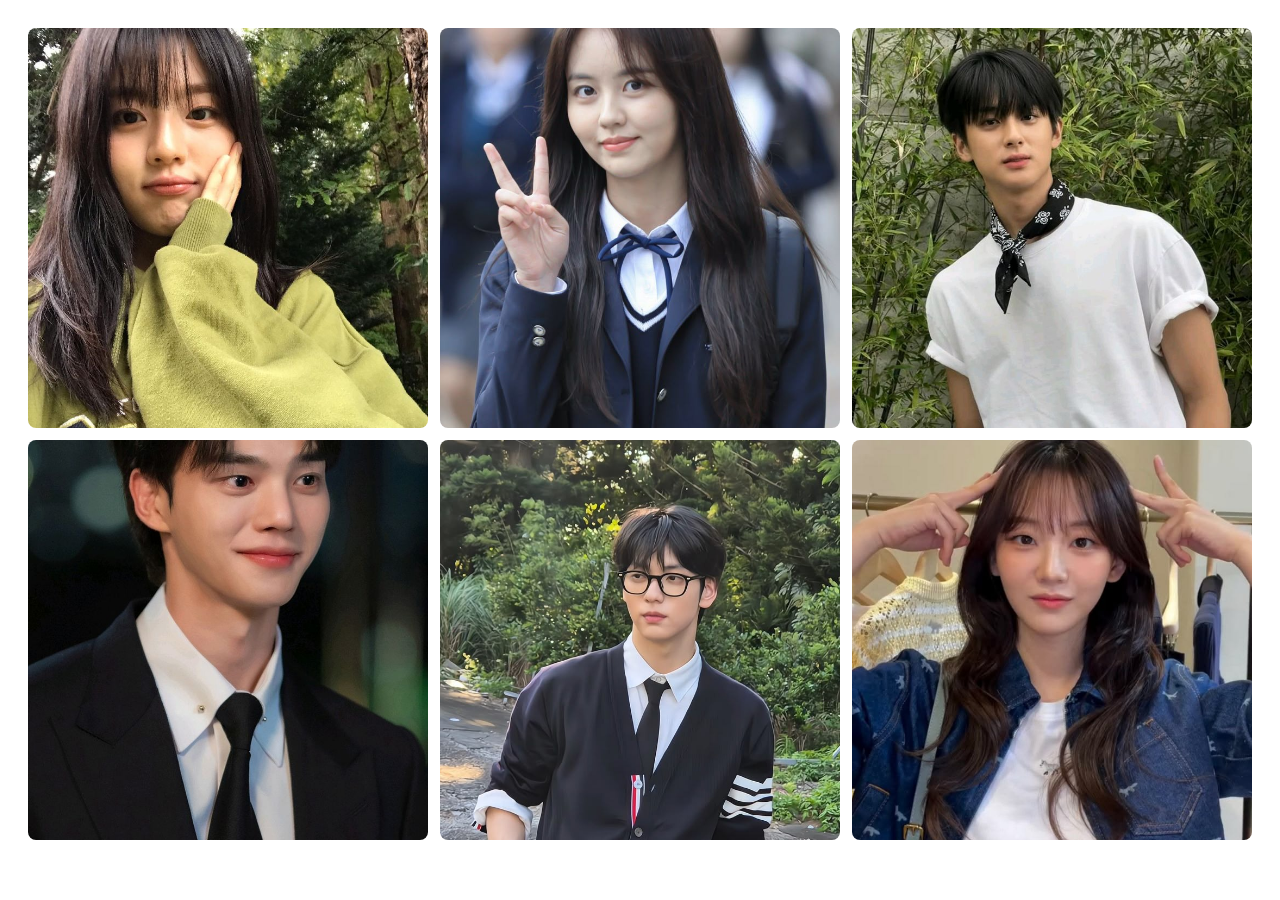
<file: tugas pemrograman web pertemuan 5/index.html>
<!DOCTYPE html>
<html lang="id">
<head>
    <meta charset="UTF-8">
    <meta name="viewport" content="width=device-width, initial-scale=1.0">
    <title>Tugas Pertemuan 5 - Galeri & Navigasi</title>
    <link rel="stylesheet" href="style.css">
</head>
<body>
    
    <div class="galeri">
        <img src="semua gambar/foto1.jpeg" alt="Gambar 1">
        <img src="semua gambar/foto2.jpeg" alt="Gambar 2">
        <img src="semua gambar/foto3.jpeg" alt="Gambar 3">
        <img src="semua gambar/foto4.jpeg" alt="Gambar 4">
        <img src="semua gambar/foto5.jpeg" alt="Gambar 5">
        <img src="semua gambar/foto6.jpeg" alt="Gambar 6">
    </div>
</body>
</html>
</file>
<file: tugas pemrograman web pertemuan 5/style.css>
.galeri {
    display: grid;
    grid-template-columns: repeat(3, 1fr);
    gap: 12px;
    padding: 20px; 
}

.galeri img {
    width: 100%;
    aspect-ratio: 2 / 2; 
    object-fit: cover; 
    border-radius: 8px; 
}
</file>
